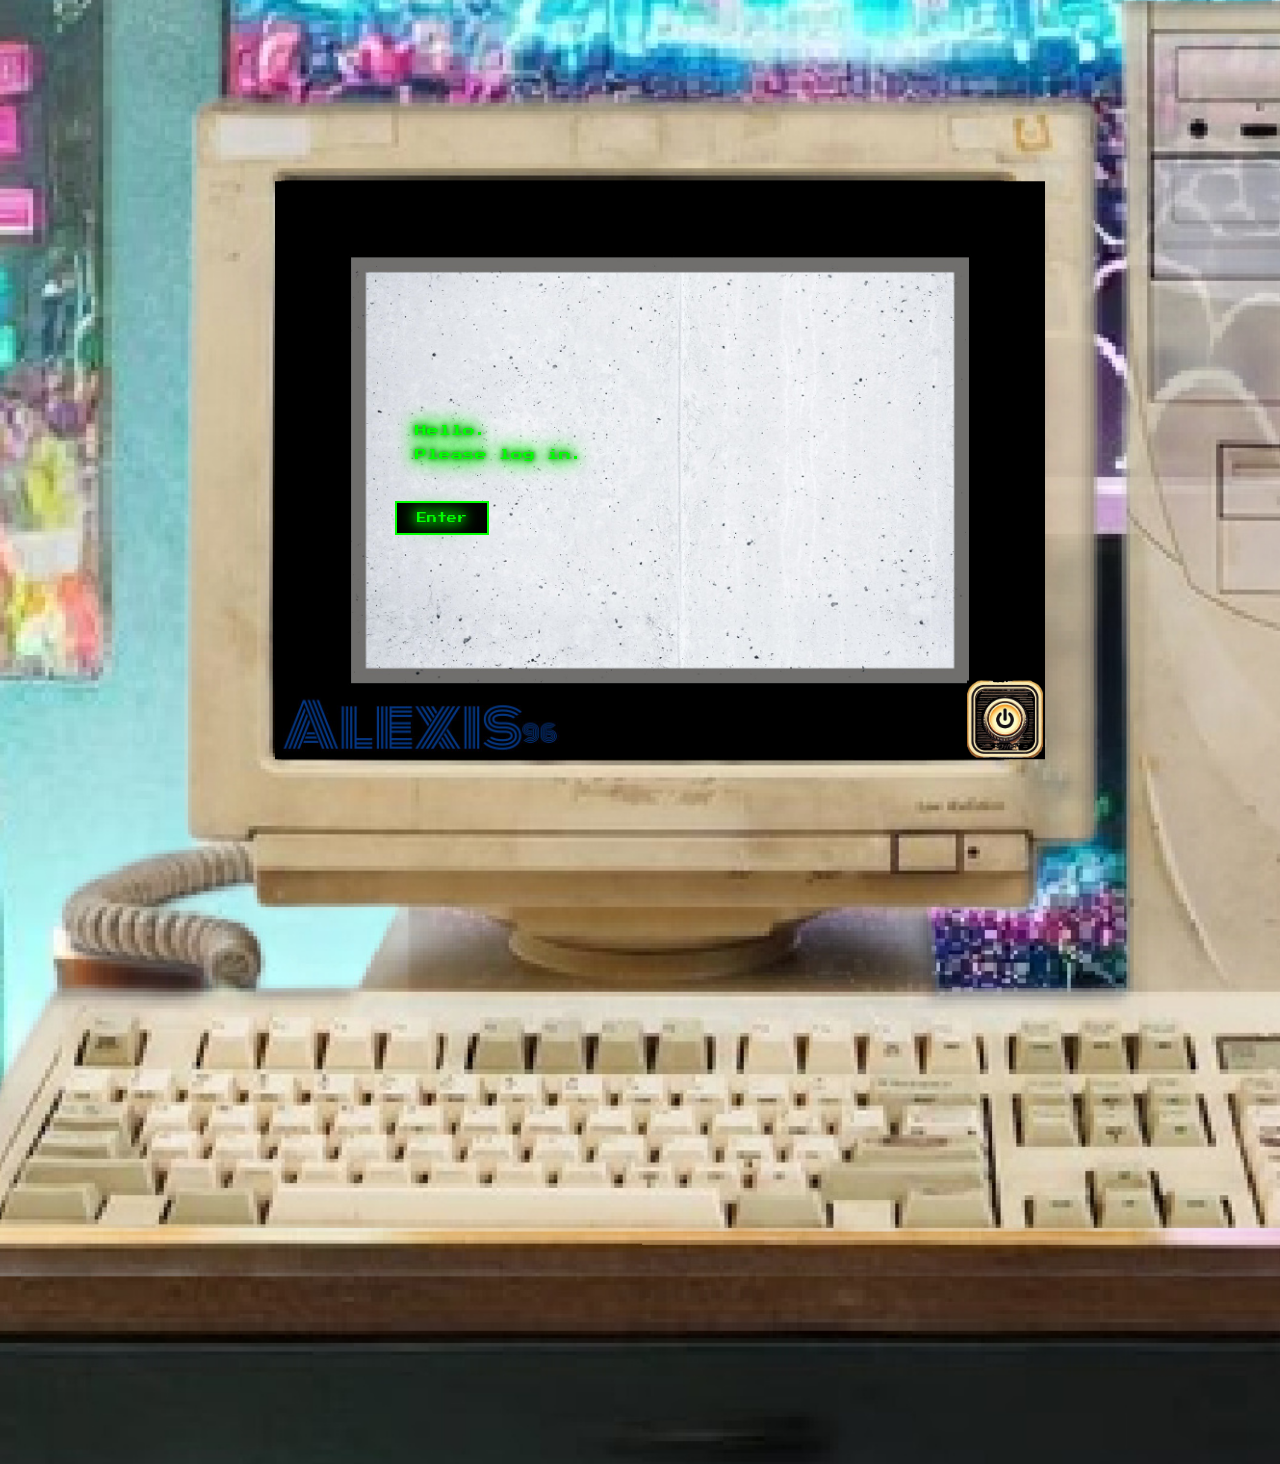
<file: index.html>
<!-- This is the Final project for ALEXIS MARTINEZ AT UAT FOR MS587 -->

<!DOCTYPE html>
<html>
    <!-- Head Section -->
    <head>
        <title>Hello video game!</title>
        
        <!-- Link to the CSS file for custom styles -->
        <meta charset="UTF-8">
        
        <!-- Set the viewport to the device width and scale for responsiveness -->
        <meta name="viewport" content="width=device-width, initial-scale=1.0">
        
        <!-- Link to the custom CSS file using direct paths -->
        <link rel="stylesheet" href="static/css/styles.css">
        
        <!-- Link to Google Fonts for custom font style -->
        <link href="https://fonts.googleapis.com/css2?family=Press+Start+2P&display=swap" rel="stylesheet">
    </head>

    <!-- Body Section -->
    <body>
        <!-- Background image with alt text and ID for styling -->
        <img src="static/img/finabackground.jpg" alt="Scary Face" id="backing">
        
        <!-- Homepage image with alt text and ID for styling -->
        <img src="static/img/homepage.jpg" alt="Scary Face" id="computer">
        
        <!-- Link with an image that acts as a power button -->
        <a href="off.html">
            <img src="static/img/powerbttn.jpg" alt="Power Button" id="indexpowerbutton">
        </a>
        
        <!-- Container for overlay text and buttons -->
        <div class="container">
            <div class="text-overlay">
                <!-- Text with a welcome message and login prompt -->
                <p class="retro-text">
                    Hello.<br> <br>
                    Please log in.
                </p>
                
                <!-- This is the login button -->
                <a href="login1.html" class="retro-text button">Enter</a>
            </div>   
        </div>
    </body>
</html>
</file>
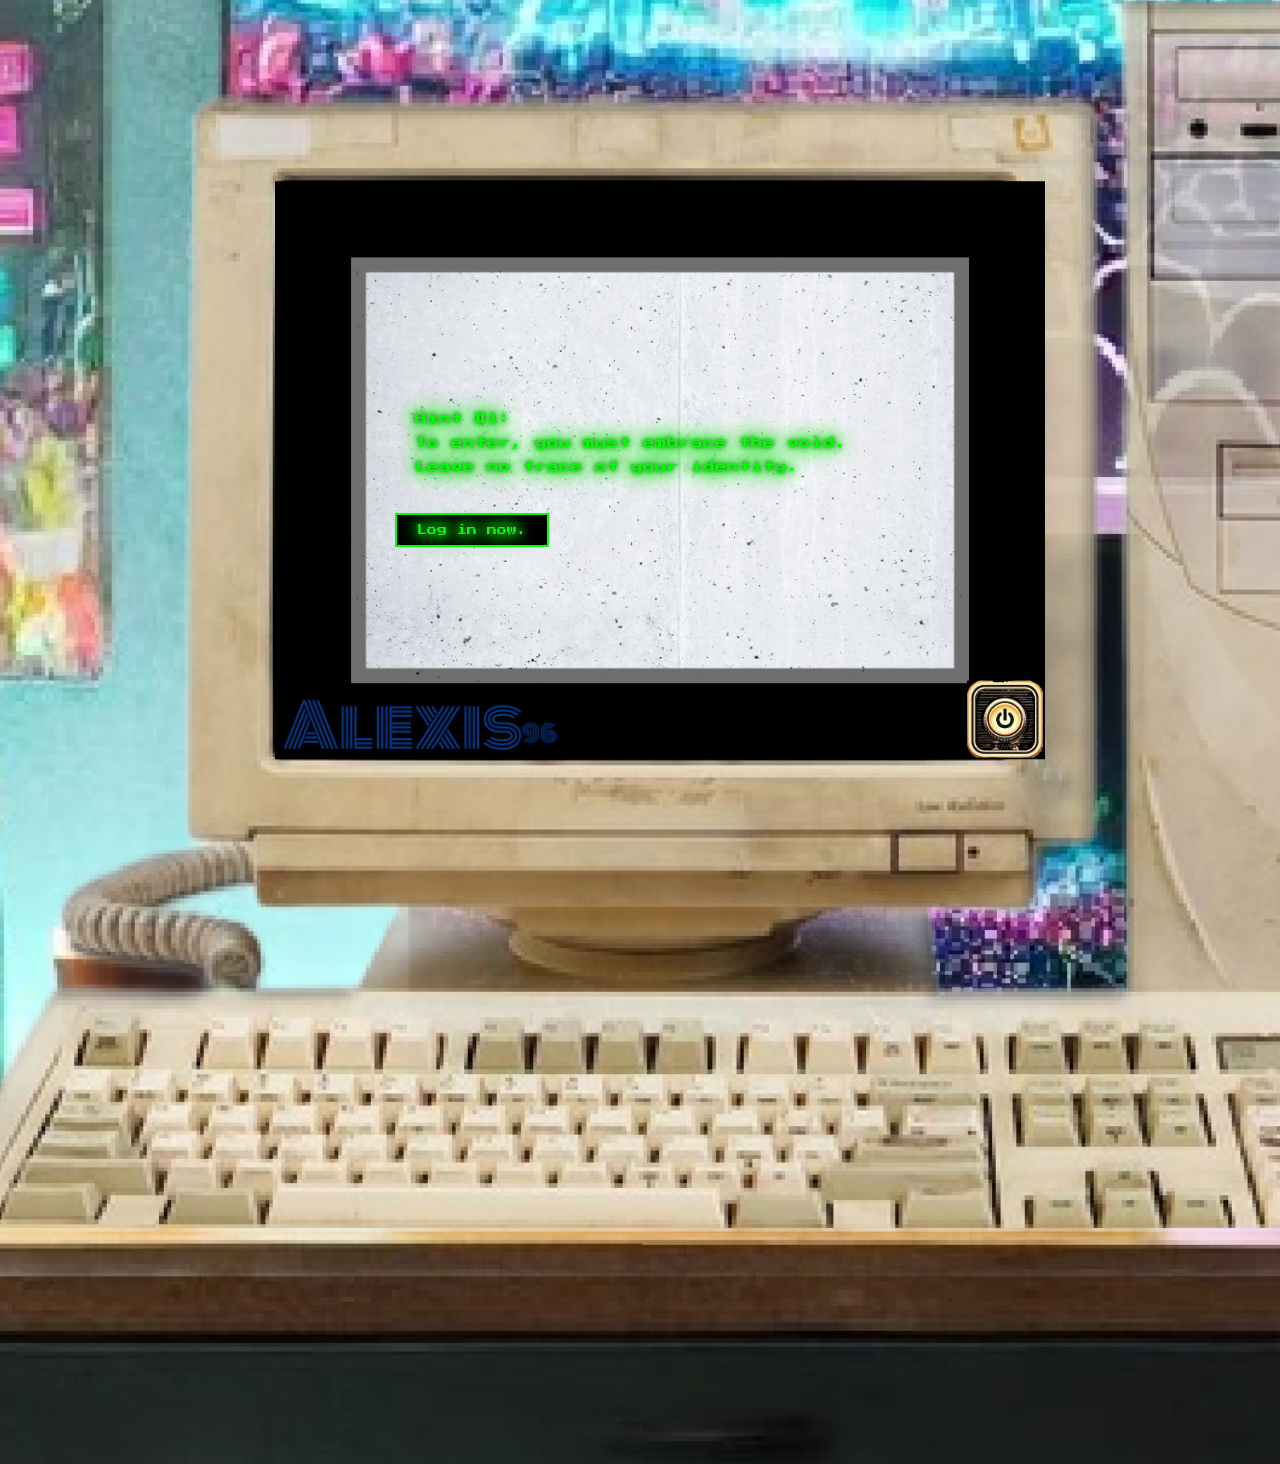
<file: hint1.html>
<!-- This is the Final project for ALEXIS MARTINEZ AT UAT FOR MS587 -->

<!DOCTYPE html>
<html>
    <!-- Head Section-->
    <head>
        <title>Hint #1 for login.</title>
        <!-- Link to the CSS file for custom styles -->
        <meta charset="UTF-8">
        <!-- Set the viewport to the device width and scale so that the page is responsive -->
        <meta name="viewport" content="width=device-width, initial-scale=1.0">
        <!-- Link to the custom CSS file using direct paths -->
        <link rel="stylesheet" href="static/css/styles.css">
        <!-- Link to Google Fonts for custom font style -->
        <link href="https://fonts.googleapis.com/css2?family=Press+Start+2P&display=swap" rel="stylesheet">
    </head>
    <body>
        <!-- Background image with alt text and ID for styling -->
        <img src="static/img/finabackground.jpg" alt="Scary Face" id="backing">
        <!-- Homepage image with alt text and ID for styling -->
        <img src="static/img/homepage.jpg" alt="Scary Face" id="computer">
        <!-- Link with an image that acts as a power button -->
        <a href="off.html">
            <img src="static/img/powerbttn.jpg" alt="Power Button" id="indexpowerbutton">
        </a>
        <!-- Container for overlay text and buttons -->
        <div class="container">
            <div class="text-overlay">
                <p class="retro-text">
                    Hint #1:<br> <br>
                    To enter, you must embrace the void.<br> <br> Leave no trace of your identity.
                </p>
                <!-- This is the login button -->
                <a href="login1.html" class="retro-text button">Log in now.</a>
            </div>
        </div>
    </body>
</html>
</file>
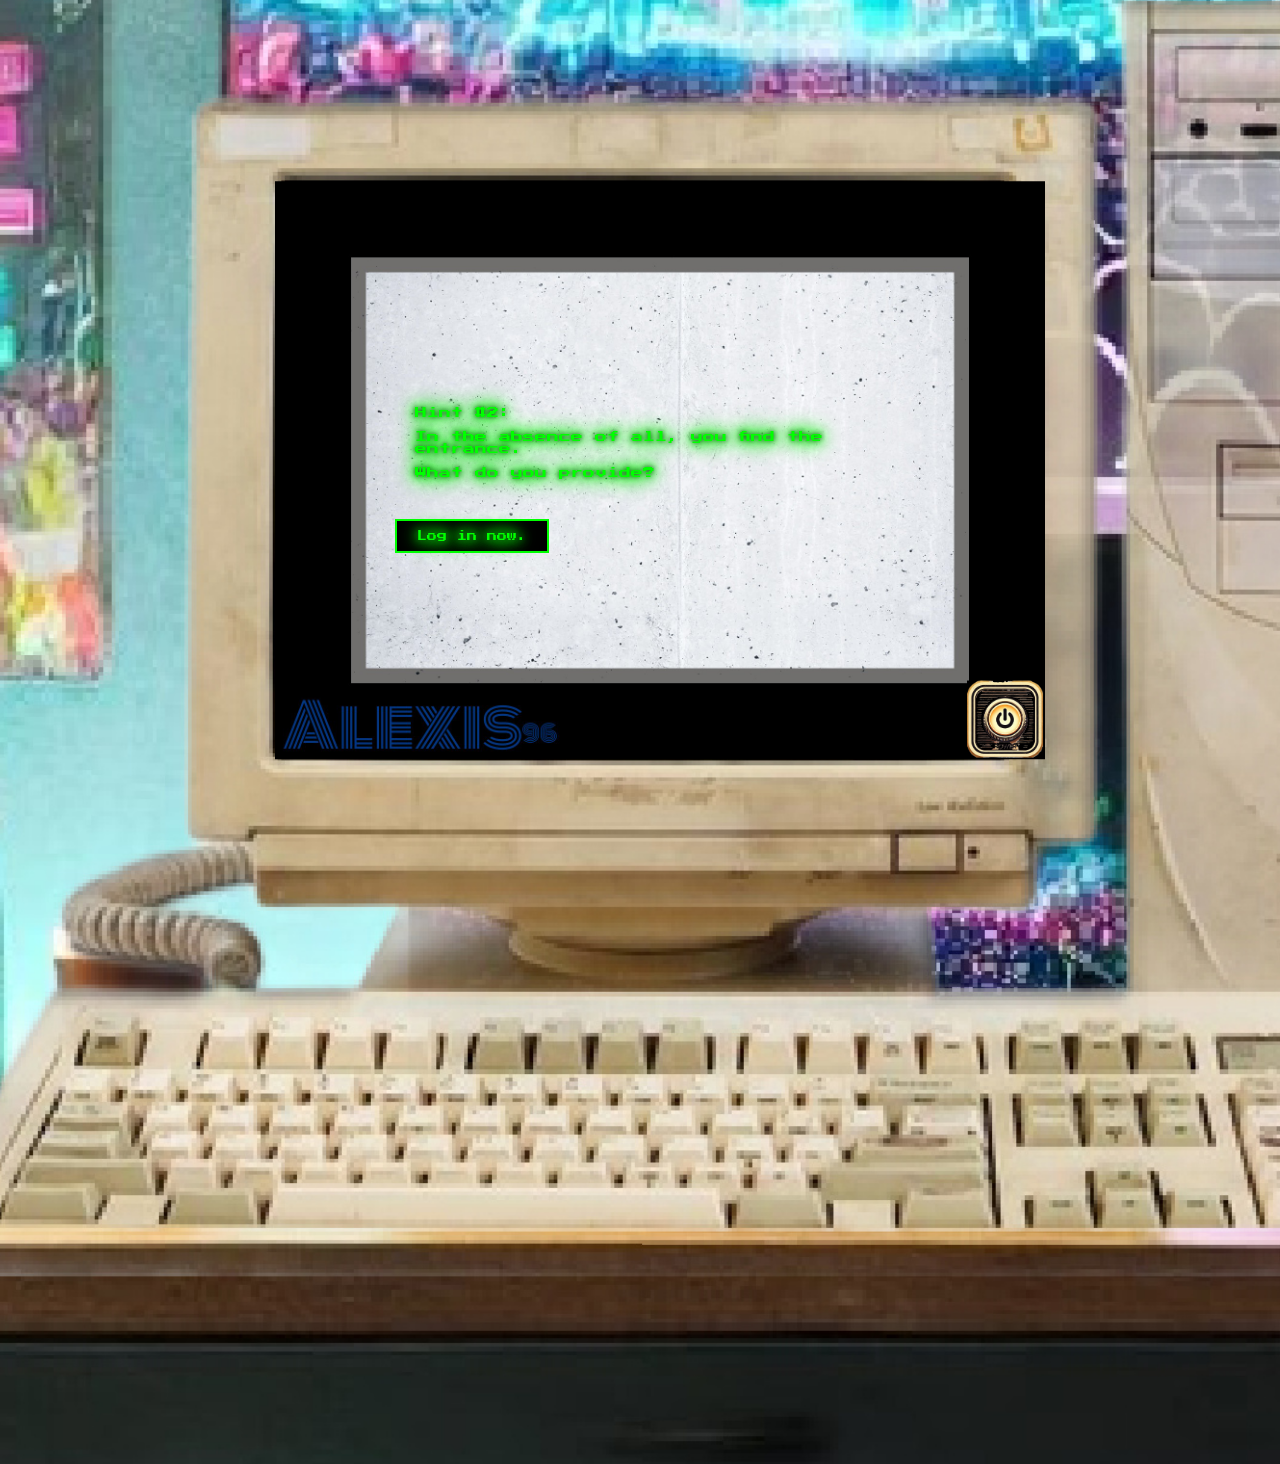
<file: hint2.html>
<!-- This is the Final project for ALEXIS MARTINEZ AT UAT FOR MS587 -->

<!DOCTYPE html>
<html>
    <!-- Head Section-->
    <head>
        <title>Hint #2 for login.</title>
        <!-- Link to the CSS file for custom styles -->
        <meta charset="UTF-8">
        <!-- Set the viewport to the device width and scale so that the page is responsive -->
        <meta name="viewport" content="width=device-width, initial-scale=1.0">
        <!-- Link to the custom CSS file using direct paths -->
        <link rel="stylesheet" href="static/css/styles.css">
        <!-- Link to Google Fonts for custom font style -->
        <link href="https://fonts.googleapis.com/css2?family=Press+Start+2P&display=swap" rel="stylesheet">
    </head>
    <body>
        <!-- Background image with alt text and ID for styling -->
        <img src="static/img/finabackground.jpg" alt="Scary Face" id="backing">
        <!-- Homepage image with alt text and ID for styling -->
        <img src="static/img/homepage.jpg" alt="Scary Face" id="computer">
        <!-- Link with an image that acts as a power button -->
        <a href="off.html">
            <img src="static/img/powerbttn.jpg" alt="Power Button" id="indexpowerbutton">
        </a>
        <!-- Container for overlay text and buttons -->
        <div class="container">
            <div class="text-overlay">
                <p class="retro-text">
                    Hint #2:<br> <br>
                    In the absence of all, you find the entrance. <br> <br> What do you provide?
                </p>
                <!-- This is the login button -->
                <a href="login2.html" class="retro-text button">Log in now.</a>
            </div>
        </div>
    </body>
</html>
</file>
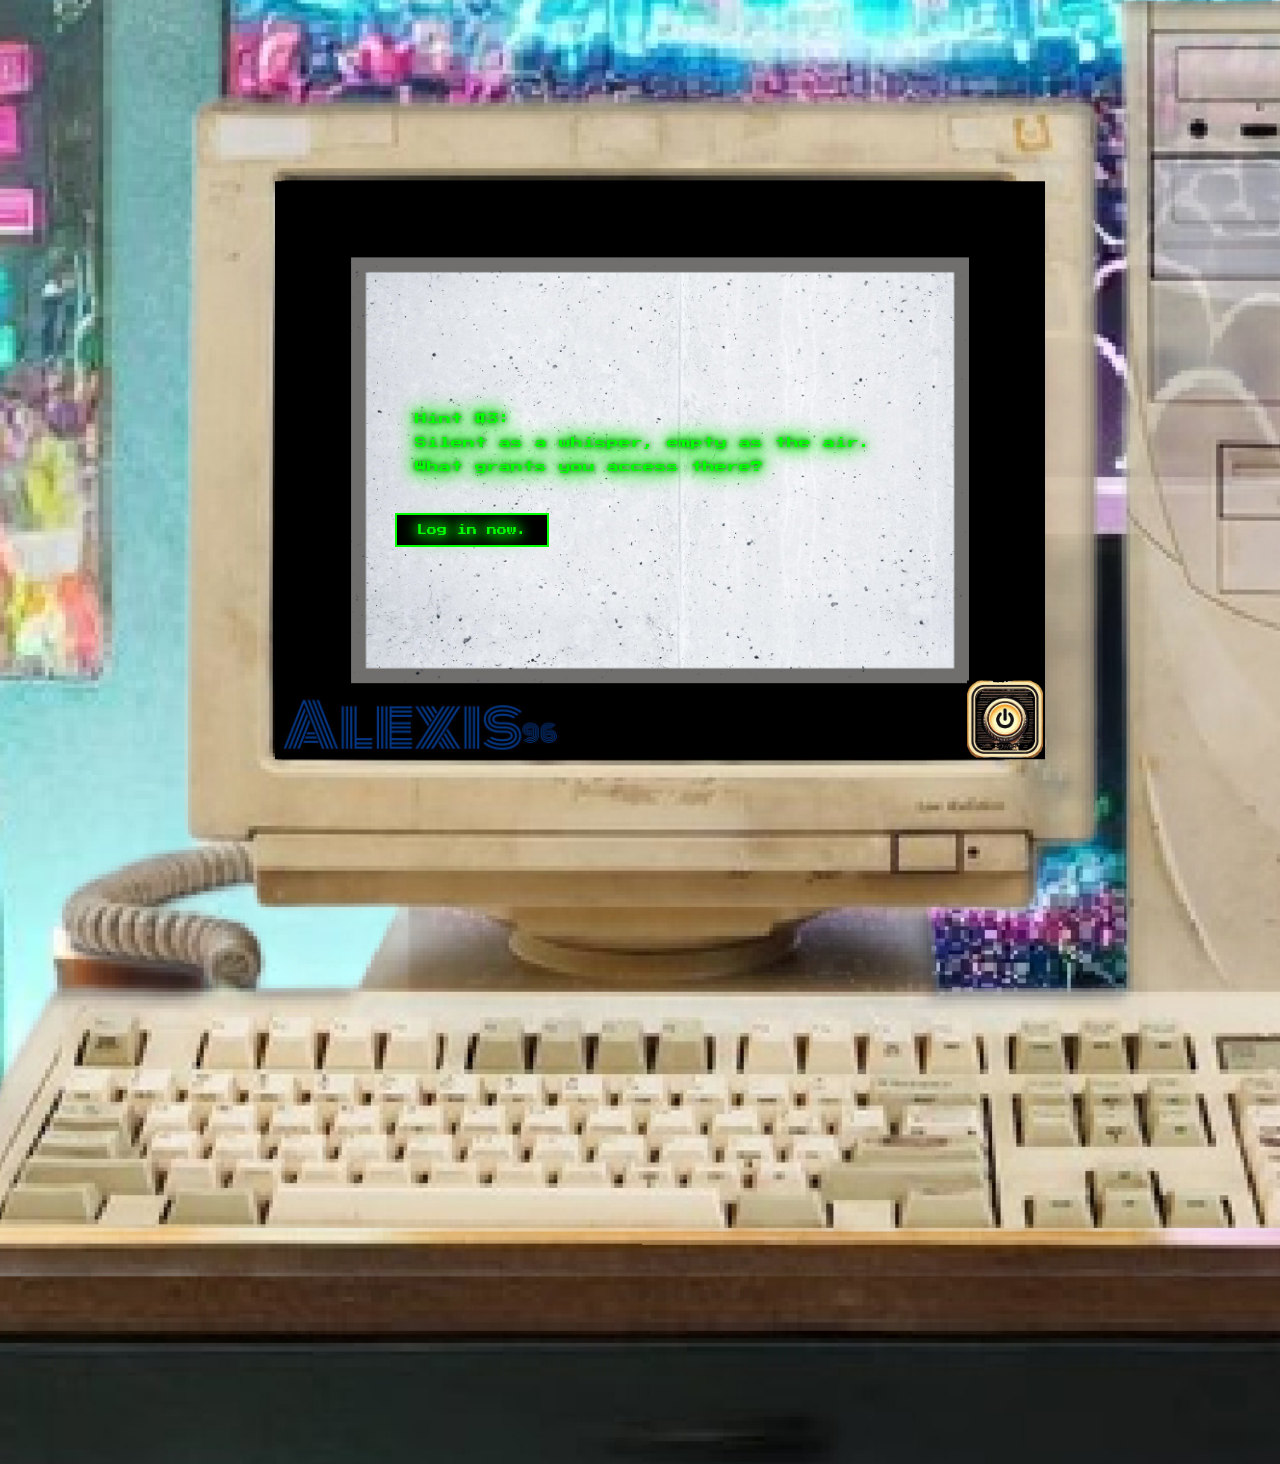
<file: hint3.html>
<!-- This is the Final project for ALEXIS MARTINEZ AT UAT FOR MS587 -->

<!DOCTYPE html>
<html>
    <!-- Head Section-->
    <head>
        <title>Hint #3 for login.</title>
        <!-- Link to the CSS file for custom styles -->
        <meta charset="UTF-8">
        <!-- Set the viewport to the device width and scale so that the page is responsive -->
        <meta name="viewport" content="width=device-width, initial-scale=1.0">
        <!-- Link to the custom CSS file using direct paths -->
        <link rel="stylesheet" href="static/css/styles.css">
        <!-- Link to Google Fonts for custom font style -->
        <link href="https://fonts.googleapis.com/css2?family=Press+Start+2P&display=swap" rel="stylesheet">
    </head>
    <body>
        <!-- Background image with alt text and ID for styling -->
        <img src="static/img/finabackground.jpg" alt="Scary Face" id="backing">
        <!-- Homepage image with alt text and ID for styling -->
        <img src="static/img/homepage.jpg" alt="Scary Face" id="computer">
        <!-- Link with an image that acts as a power button -->
        <a href="off.html">
            <img src="static/img/powerbttn.jpg" alt="Power Button" id="indexpowerbutton">
        </a>
        <!-- Container for overlay text and buttons -->
        <div class="container">
            <div class="text-overlay">
                <p class="retro-text">
                    Hint #3:<br> <br>
                    Silent as a whisper, empty as the air.<br> <br> What grants you access there?
                </p>
                <!-- This is the login button -->
                <a href="login3.html" class="retro-text button">Log in now.</a>
            </div>
        </div>
    </body>
</html>
</file>
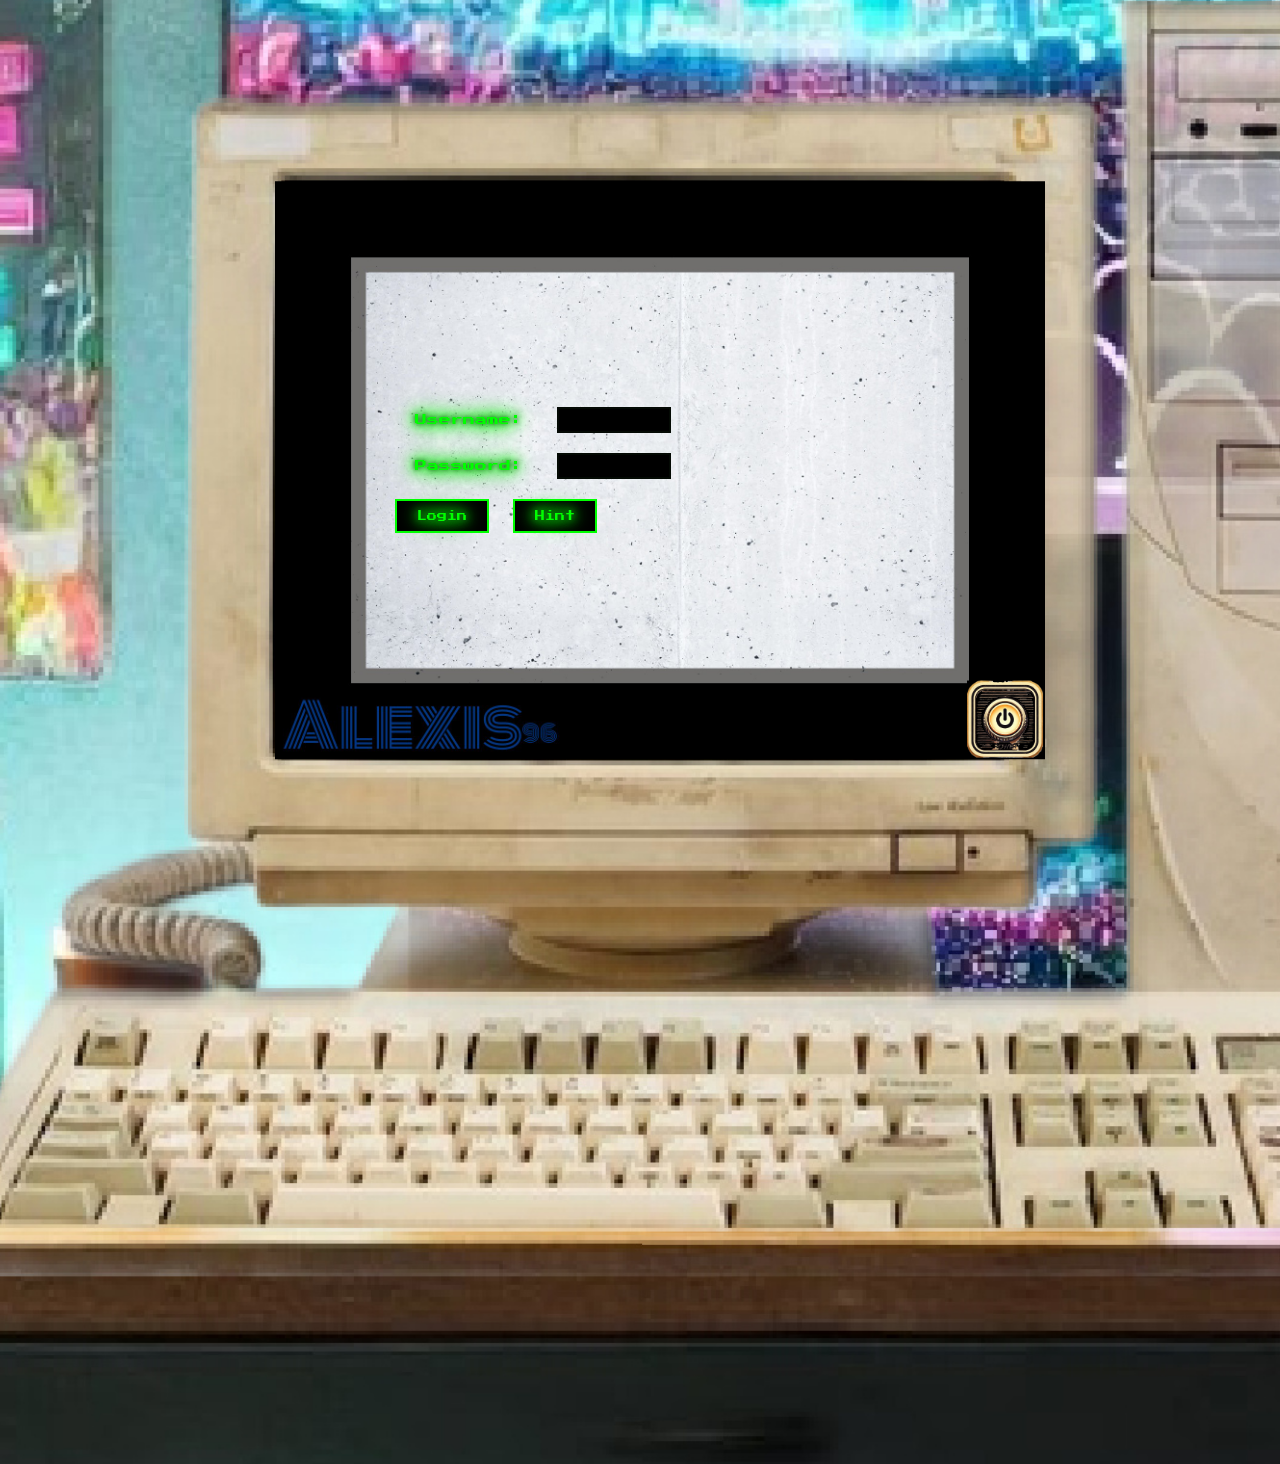
<file: login1.html>
<!-- This is the Final project for ALEXIS MARTINEZ AT UAT FOR MS587 -->

<!DOCTYPE html>
<html>
    <!-- Head Section -->
    <head>
        <title>Hello video game we need a password!</title>
        
        <!-- Link to the CSS file for custom styles -->
        <meta charset="UTF-8">
        
        <!-- Set the viewport to the device width and scale for responsiveness -->
        <meta name="viewport" content="width=device-width, initial-scale=1.0">
        
        <!-- Link to the custom CSS file using direct paths -->
        <link rel="stylesheet" href="static/css/styles.css">
        
        <!-- Link to Google Fonts for custom font style -->
        <link href="https://fonts.googleapis.com/css2?family=Press+Start+2P&display=swap" rel="stylesheet">
    </head>

    <!-- Body Section -->
    <body>
        <!-- Background image with alt text and ID for styling -->
        <img src="static/img/finabackground.jpg" alt="Scary Face" id="backing">
        
        <!-- Homepage image with alt text and ID for styling -->
        <img src="static/img/homepage.jpg" alt="Scary Face" id="computer">
        
        <!-- Link with an image that acts as a power button -->
        <a href="off.html">
            <img src="static/img/powerbttn.jpg" alt="Power Button" id="indexpowerbutton">
        </a>
        
        <!-- Container for overlay text and buttons -->
        <div class="container">
            <div class="text-overlay">
                <!-- Form for user login -->
                <form id="loginForm1" >
                    <!-- Username label and input field -->
                    <label class="retro-text" for="username">Username:</label>
                    <input class="retro-text" type="text" id="username" name="username" >
                    <br>
                    <!-- Password label and input field -->
                    <label class="retro-text" for="password">Password:</label>
                    <input class="retro-text" type="password" id="password" name="password" >
                    <br>
                    <!-- Login button -->
                </form>
                <button onclick="location.href='login2.html'" class="retro-text button">Login</button>

                <!-- Hint button -->
                <button onclick="location.href='hint1.html'" class="retro-text button">Hint</button>
            </div>
        </div>
    </body>
</html>
</file>
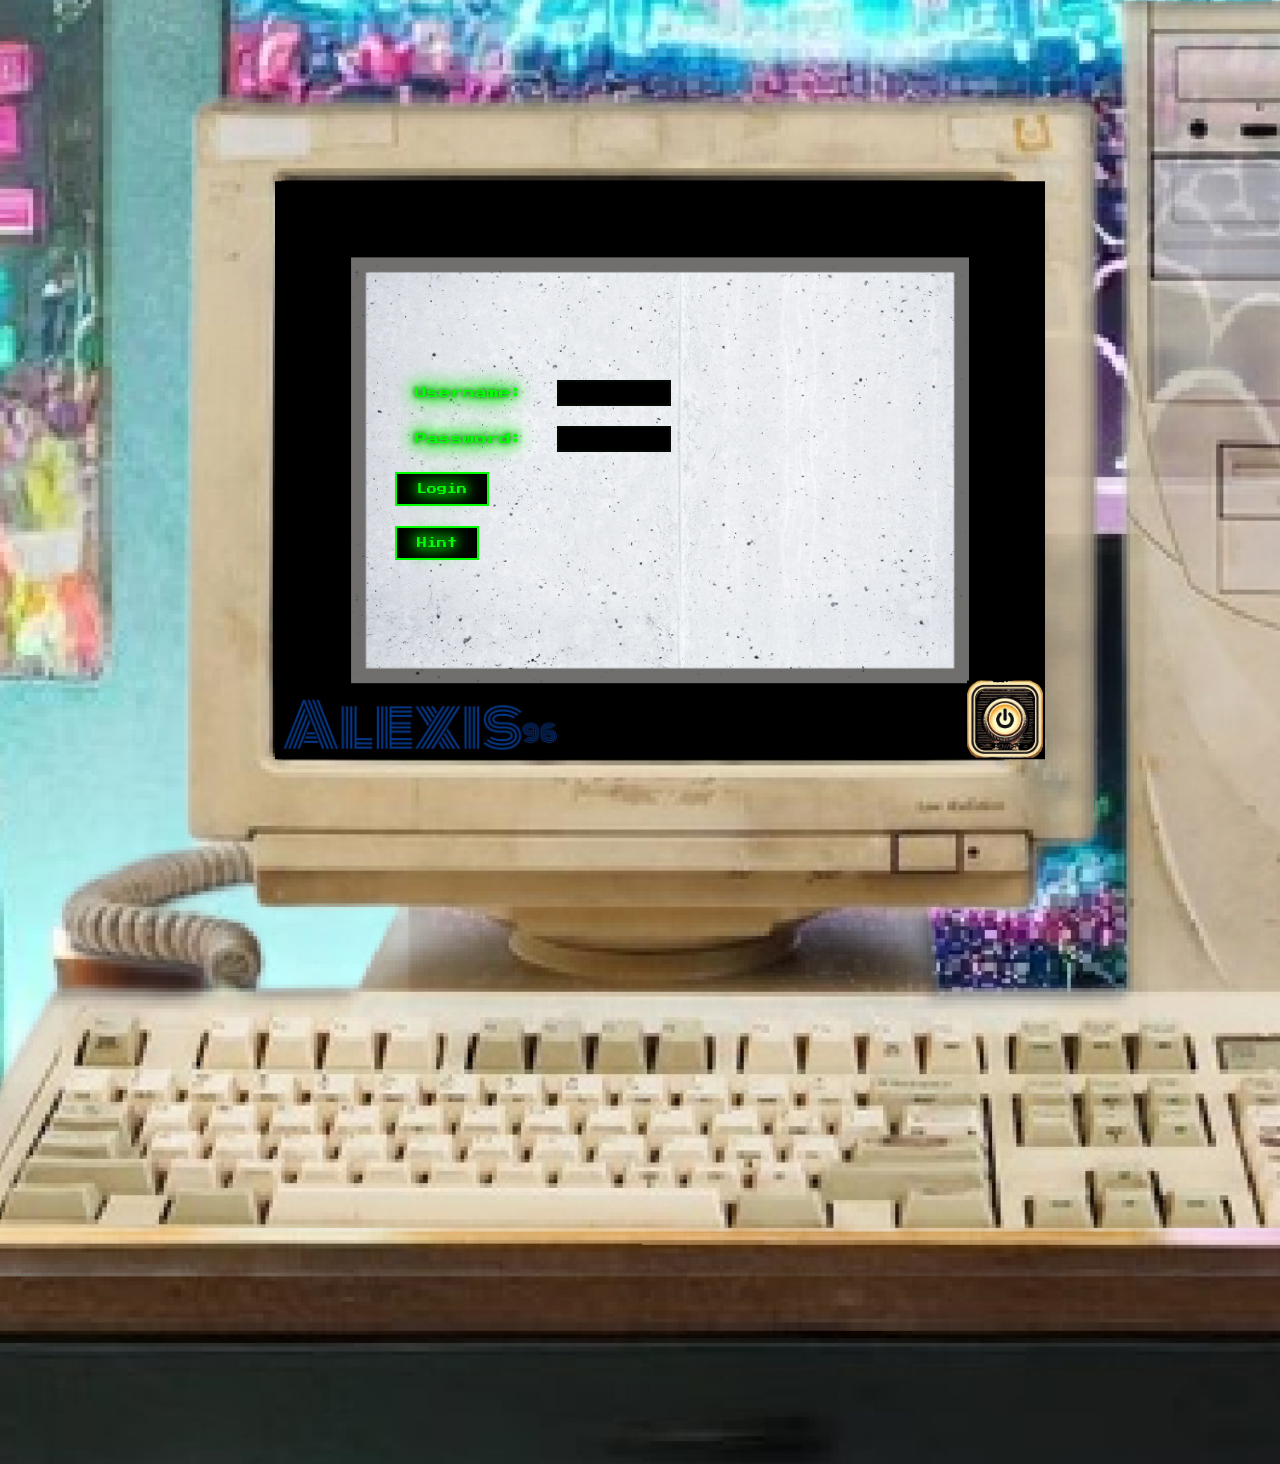
<file: Login1.html>
<!-- This is the Final project for ALEXIS MARTINEZ AT UAT FOR MS587 -->

<!DOCTYPE html>
<html>
    <!-- Head Section -->
    <head>
        <title>Hello video game we need a password!</title>
        
        <!-- Link to the CSS file for custom styles -->
        <meta charset="UTF-8">
        
        <!-- Set the viewport to the device width and scale for responsiveness -->
        <meta name="viewport" content="width=device-width, initial-scale=1.0">
        
        <!-- Link to the custom CSS file using direct paths -->
        <link rel="stylesheet" href="static/css/styles.css">
        
        <!-- Link to Google Fonts for custom font style -->
        <link href="https://fonts.googleapis.com/css2?family=Press+Start+2P&display=swap" rel="stylesheet">
    </head>

    <!-- Body Section -->
    <body>
        <!-- Background image with alt text and ID for styling -->
        <img src="static/img/finabackground.jpg" alt="Scary Face" id="backing">
        
        <!-- Homepage image with alt text and ID for styling -->
        <img src="static/img/homepage.jpg" alt="Scary Face" id="computer">
        
        <!-- Link with an image that acts as a power button -->
        <a href="off.html">
            <img src="static/img/powerbttn.jpg" alt="Power Button" id="indexpowerbutton">
        </a>
        
        <!-- Container for overlay text and buttons -->
        <div class="container">
            <div class="text-overlay">
                <!-- Form for user login -->
                <form method="POST" action="logingin1.html">
                    <!-- Username label and input field -->
                    <label class="retro-text" for="username">Username:</label>
                    <input class="retro-text" type="text" id="username" name="username" required>
                    <br>
                    <!-- Password label and input field -->
                    <label class="retro-text" for="password">Password:</label>
                    <input class="retro-text" type="password" id="password" name="password" required>
                    <br>
                    <!-- Login button -->
                    <button class="retro-text button" type="submit">Login</button>
                </form>
                <!-- Hint button -->
                <button onclick="location.href='hint1.html'" class="retro-text button">Hint</button>
            </div>
        </div>
    </body>
</html>
</file>
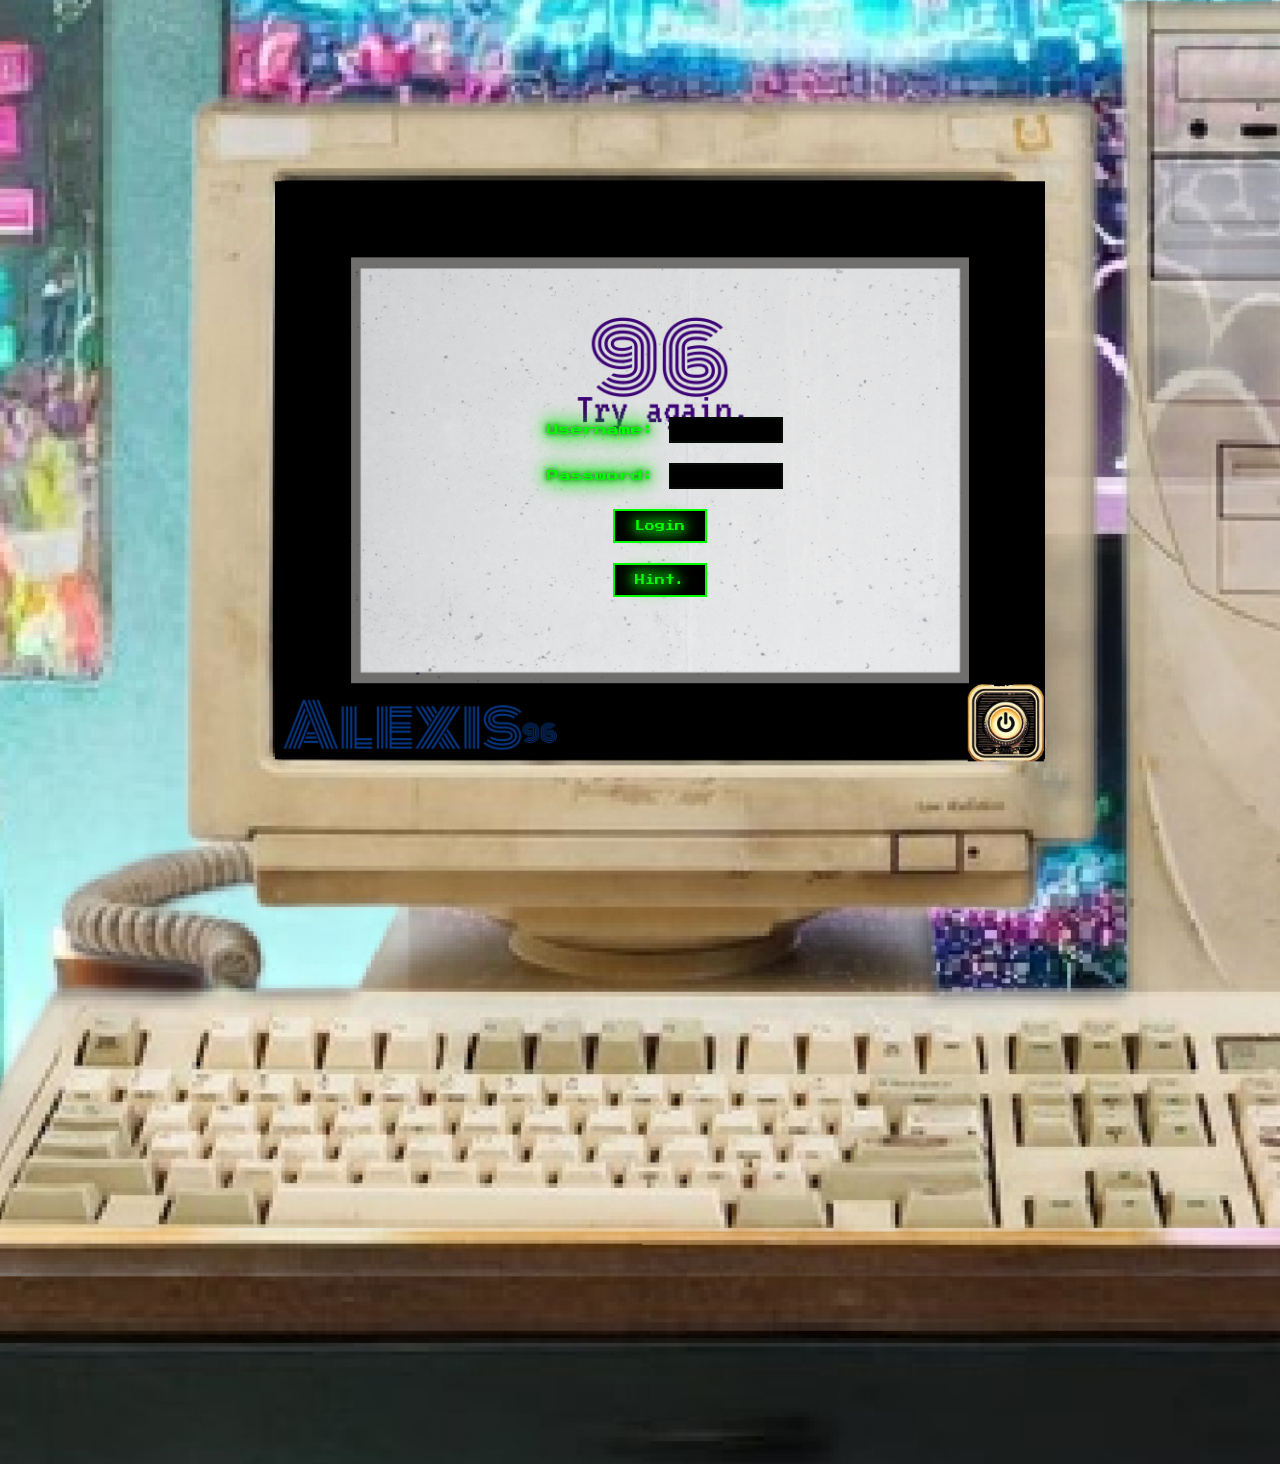
<file: Login2.html>
<!-- This is the Final project for ALEXIS MARTINEZ AT UAT FOR MS587 -->

<!DOCTYPE html>
<html>
    <!-- Head Section-->
    <head>
        <title>Login purple!</title>
        <!-- Link to the CSS file for custom styles -->
        <meta charset="UTF-8">
        <!-- Set the viewport to the device width and scale so that the page is responsive -->
        <meta name="viewport" content="width=device-width, initial-scale=1.0">
        <!-- Link to the custom CSS file using direct paths -->
        <link rel="stylesheet" href="static/css/styles2.css">
        <!-- Link to Google Fonts for custom font style -->
        <link href="https://fonts.googleapis.com/css2?family=Press+Start+2P&display=swap" rel="stylesheet">
    </head>

    <body>
        <!-- Background image with alt text and ID for styling -->
        <img src="static/img/finabackground.jpg" alt="Scary Face" id="backing">
        <!-- Image with alt text and ID for styling -->
        <img src="static/img/Try_again_password.jpg" alt="Scary Face" id="computer">
        <!-- Link with an image that acts as a power button -->
        <a href="off.html">
            <img src="static/img/powerbttn.jpg" alt="Power Button" id="powerbutton">
        </a>
        <!-- Container for overlay text and buttons -->
        <div class="container">
            <div class="text-overlay">
                <!-- Form for user login -->
                <form method="POST" action="logingin2.html">
                    <!-- Username label and input field -->
                    <label class="retro-text" for="username">Username:</label>
                    <input class="retro-text" type="text" id="username" name="username" required>
                    <br>
                    <!-- Password label and input field -->
                    <label class="retro-text" for="password">Password:</label>
                    <input class="retro-text" type="password" id="password" name="password" required>
                    <br>
                    <!-- Login button -->
                    <button class="retro-text button" type="submit">Login</button>
                </form>
                <!-- Hint button -->
                <a href="hint2.html" class="retro-text button">Hint.</a>
                <p class="retro-text"></p>
            </div>
        </div>
    </body>
</html>
</file>
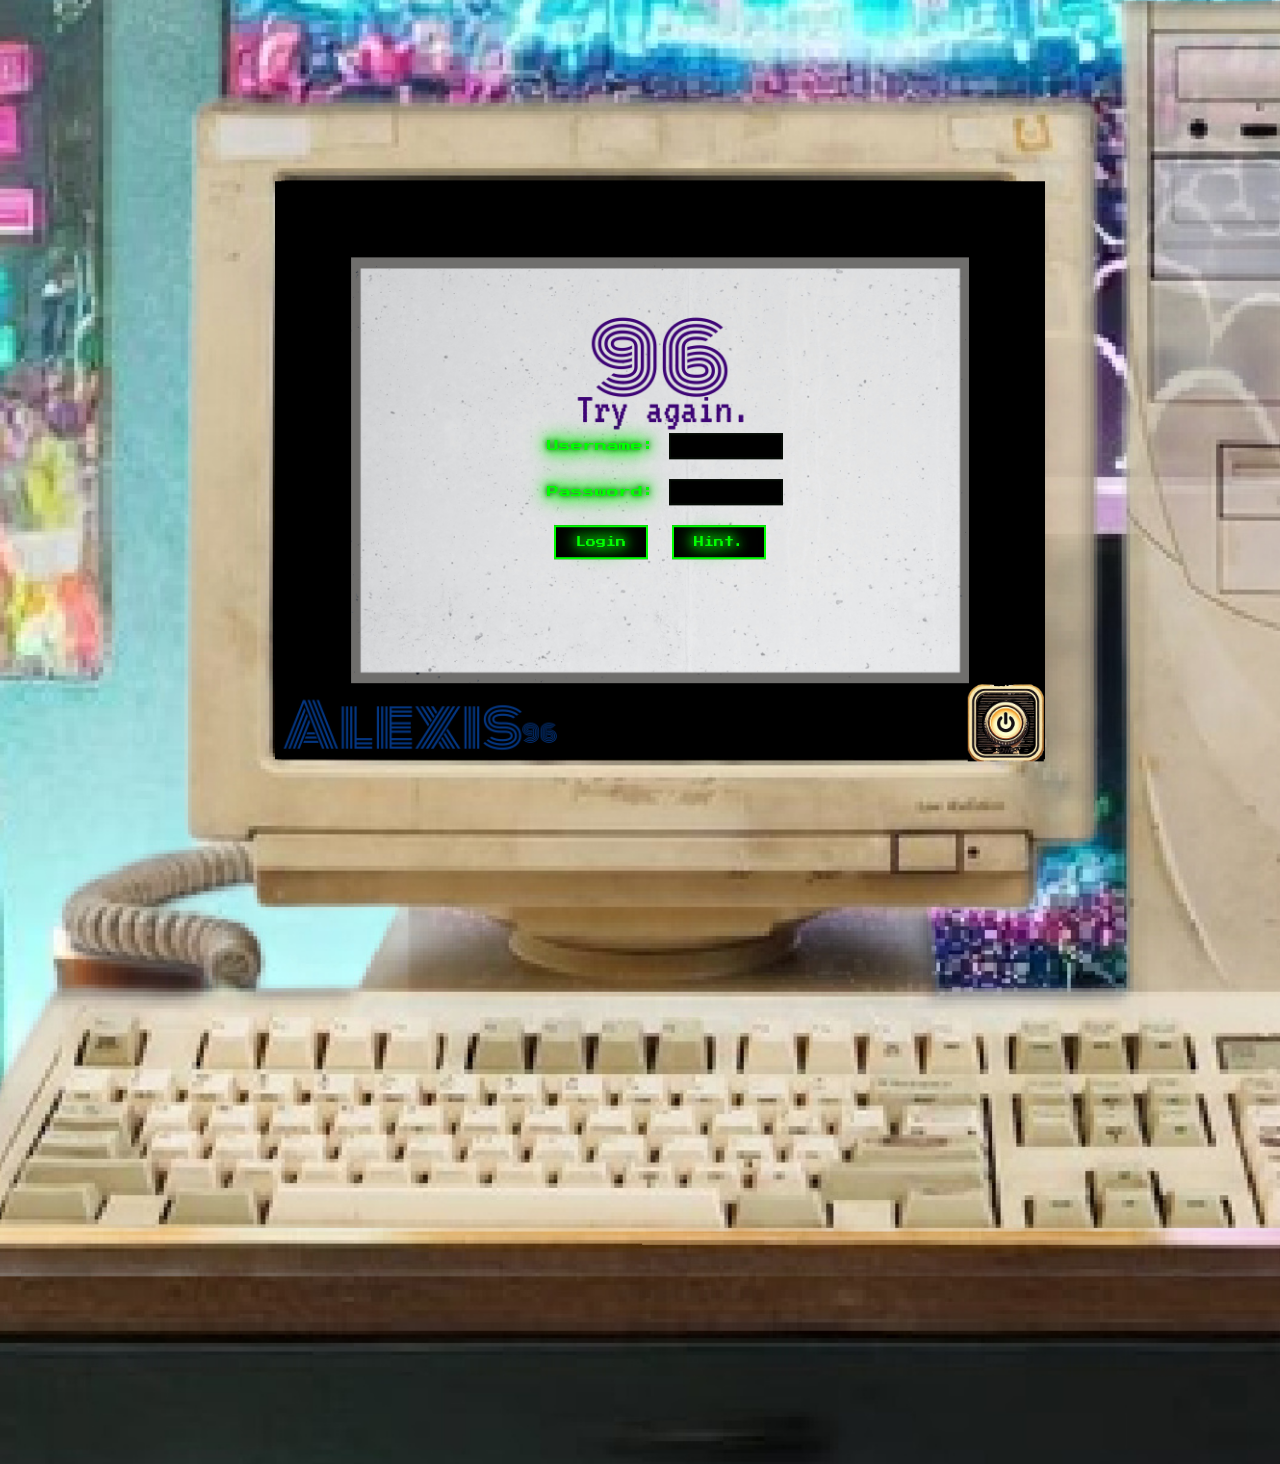
<file: login2.html>
<!-- This is the Final project for ALEXIS MARTINEZ AT UAT FOR MS587 -->

<!DOCTYPE html>
<html>
    <!-- Head Section-->
    <head>
        <title>Login purple!</title>
        <!-- Link to the CSS file for custom styles -->
        <meta charset="UTF-8">
        <!-- Set the viewport to the device width and scale so that the page is responsive -->
        <meta name="viewport" content="width=device-width, initial-scale=1.0">
        <!-- Link to the custom CSS file using direct paths -->
        <link rel="stylesheet" href="static/css/styles2.css">
        <!-- Link to Google Fonts for custom font style -->
        <link href="https://fonts.googleapis.com/css2?family=Press+Start+2P&display=swap" rel="stylesheet">
    </head>

    <body>
        <!-- Background image with alt text and ID for styling -->
        <img src="static/img/finabackground.jpg" alt="Scary Face" id="backing">
        <!-- Image with alt text and ID for styling -->
        <img src="static/img/Try_again_password.jpg" alt="Scary Face" id="computer">
        <!-- Link with an image that acts as a power button -->
        <a href="off.html">
            <img src="static/img/powerbttn.jpg" alt="Power Button" id="powerbutton">
        </a>
        <!-- Container for overlay text and buttons -->
        <div class="container">
            <div class="text-overlay">
                <!-- Form for user login -->
                <form method="POST" action="logingin2.html">
                    <!-- Username label and input field -->
                    <label class="retro-text" for="username">Username:</label>
                    <input class="retro-text" type="text" id="username" name="username" >
                    <br>
                    <!-- Password label and input field -->
                    <label class="retro-text" for="password">Password:</label>
                    <input class="retro-text" type="password" id="password" name="password" >
                    <br>
                    <!-- Login button -->
                </form>
                <button onclick="location.href='login3.html'" class="retro-text button">Login</button>

                <!-- Hint button -->
                <a href="hint2.html" class="retro-text button">Hint.</a>
                <p class="retro-text"></p>
            </div>
        </div>
    </body>
</html>
</file>
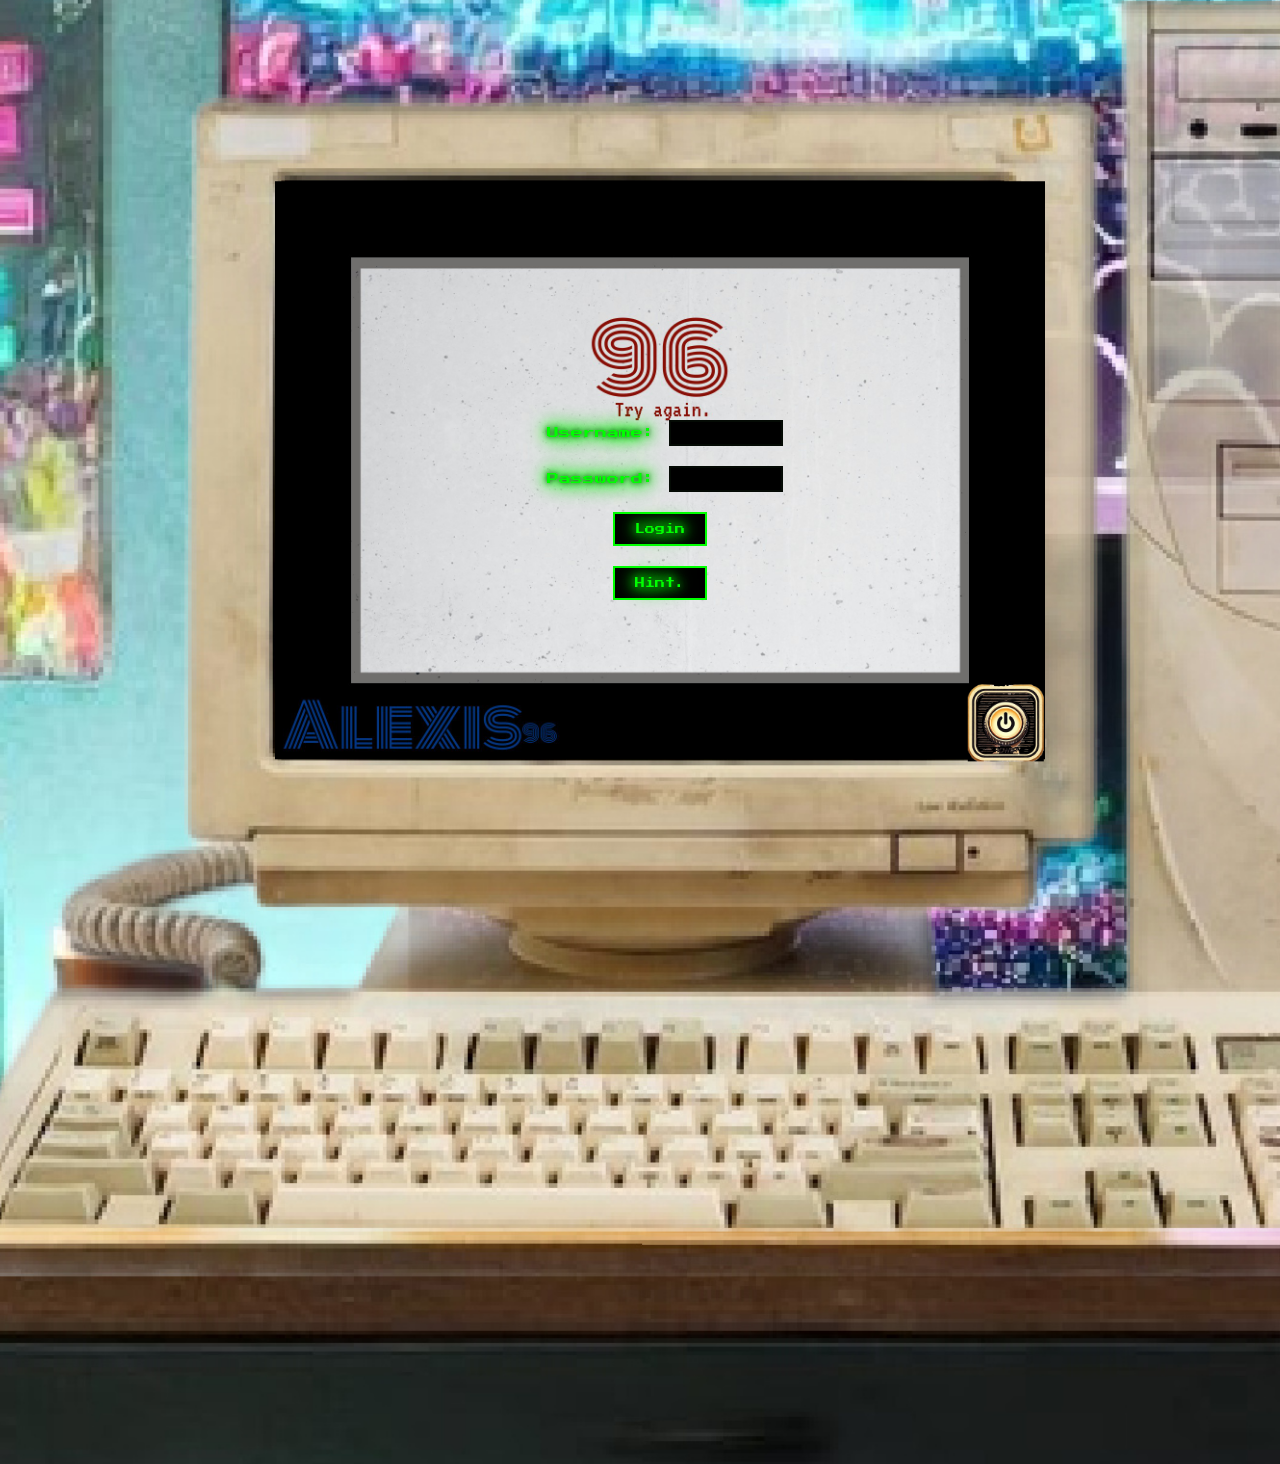
<file: Login3.html>
<!-- This is the Final project for ALEXIS MARTINEZ AT UAT FOR MS587 -->

<!DOCTYPE html>
<html>
    <!-- Head Section-->
    <head>
        <title>Login Red!</title>
        <!-- Link to the CSS file for custom styles -->
        <meta charset="UTF-8">
        <!-- Set the viewport to the device width and scale so that the page is responsive -->
        <meta name="viewport" content="width=device-width, initial-scale=1.0">
        <!-- Link to the custom CSS file using direct paths -->
        <link rel="stylesheet" href="static/css/styles2.css">
        <!-- Link to Google Fonts for custom font style -->
        <link href="https://fonts.googleapis.com/css2?family=Press+Start+2P&display=swap" rel="stylesheet">
    </head>
    <body>
        <!-- Background image with alt text and ID for styling -->
        <img src="static/img/finabackground.jpg" alt="Scary Face" id="backing">
        <!-- Image with alt text and ID for styling -->
        <img src="static/img/Try_pasword_last_time.jpg" alt="Scary Face" id="computer">
        <!-- Link with an image that acts as a power button -->
        <a href="off.html">
            <img src="static/img/powerbttn.jpg" alt="Power Button" id="powerbutton">
        </a>
        <!-- Container for overlay text and buttons -->
        <div class="container">
            <div class="text-overlay">
                <!-- Form for user login -->
                <form method="POST" action="logingin3.html">
                    <!-- Username label and input field -->
                    <label class="retro-text" for="username">Username:</label>
                    <input class="retro-text" type="text" id="username" name="username" required>
                    <br>
                    <!-- Password label and input field -->
                    <label class="retro-text" for="password">Password:</label>
                    <input class="retro-text" type="password" id="password" name="password" required>
                    <br>
                    <!-- Login button -->
                    <button class="retro-text button" type="submit">Login</button>
                </form>
                <!-- Hint button -->
                <a href="hint3.html" class="retro-text button">Hint.</a>
            </div>
        </div>
    </body>
</html>
</file>
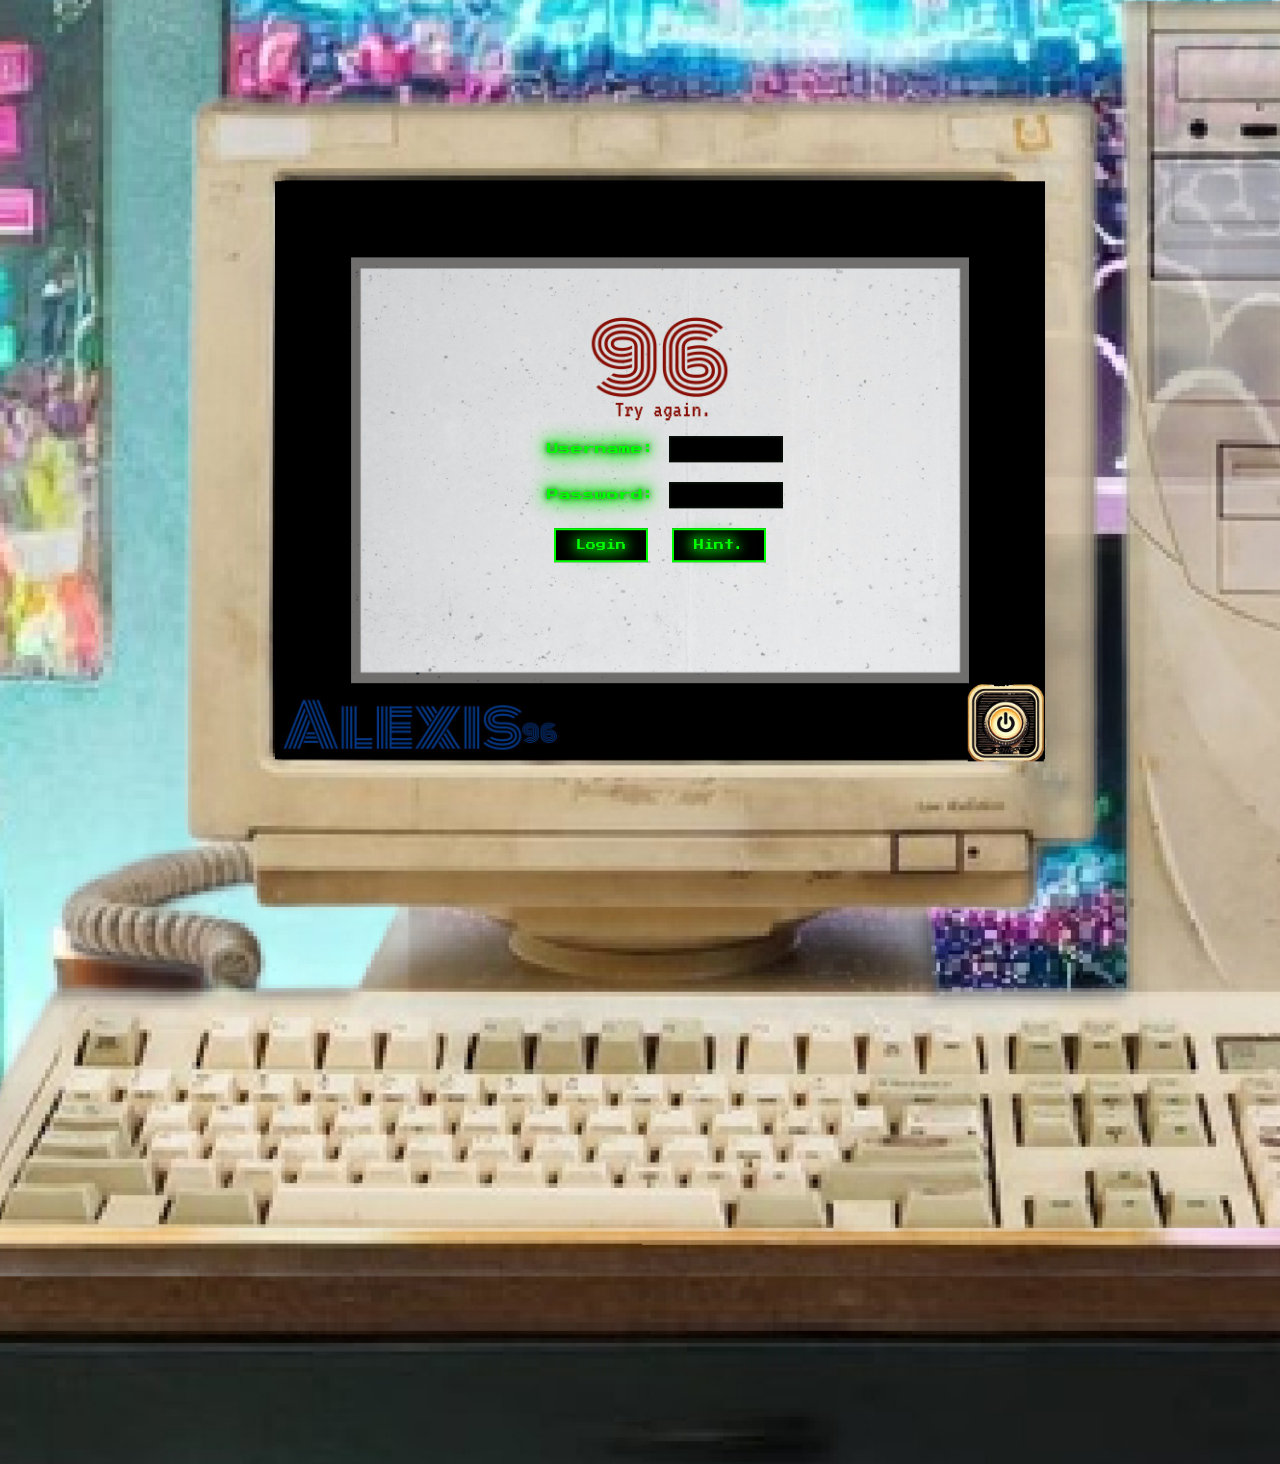
<file: login3.html>
<!-- This is the Final project for ALEXIS MARTINEZ AT UAT FOR MS587 -->

<!DOCTYPE html>
<html>
    <!-- Head Section-->
    <head>
        <title>Login Red!</title>
        <!-- Link to the CSS file for custom styles -->
        <meta charset="UTF-8">
        <!-- Set the viewport to the device width and scale so that the page is responsive -->
        <meta name="viewport" content="width=device-width, initial-scale=1.0">
        <!-- Link to the custom CSS file using direct paths -->
        <link rel="stylesheet" href="static/css/styles2.css">
        <!-- Link to Google Fonts for custom font style -->
        <link href="https://fonts.googleapis.com/css2?family=Press+Start+2P&display=swap" rel="stylesheet">
    </head>
    <body>
        <!-- Background image with alt text and ID for styling -->
        <img src="static/img/finabackground.jpg" alt="Scary Face" id="backing">
        <!-- Image with alt text and ID for styling -->
        <img src="static/img/Try_pasword_last_time.jpg" alt="Scary Face" id="computer">
        <!-- Link with an image that acts as a power button -->
        <a href="off.html">
            <img src="static/img/powerbttn.jpg" alt="Power Button" id="powerbutton">
        </a>
        <!-- Container for overlay text and buttons -->
        <div class="container">
            <div class="text-overlay">
                <!-- Form for user login -->
                <form method="POST" action="logingin3.html">
                    <!-- Username label and input field -->
                    <label class="retro-text" for="username">Username:</label>
                    <input class="retro-text" type="text" id="username" name="username" >
                    <br>
                    <!-- Password label and input field -->
                    <label class="retro-text" for="password">Password:</label>
                    <input class="retro-text" type="password" id="password" name="password" >
                    <br>
                    <!-- Login button -->
                </form>
                <button onclick="location.href='eyeballs.html'" class="retro-text button">Login</button>

                <!-- Hint button -->
                <a href="hint3.html" class="retro-text button">Hint.</a>
            </div>
        </div>
    </body>
</html>
</file>
<file: static/css/styles.css>
/* Base styling for the entire page */
/* This is the style sheet for all of the index, login1, hint1, hint2, hint3 pages */
html, body 
    {
    min-width: 800px;
    min-height: 600px;
    width: 100%;
    height: 100%;
    margin: 0;
    }


body 
    {
        /*background-image: url('../img/finabackground.jpg');*/
        background-size: 210%; /* Adjusts the image to cover the entire background */
        background-position: center; /* Centers the image */
        background-repeat: no-repeat; /* Prevents the image from repeating */
        position: absolute;
        padding: 20px;
        display: flex;
        align-items: center;
        justify-content: center;
    }
    /* Container for images */
.container {
    position: relative;
}

#backing {
    position: absolute; /* Centers the image */
    display: block;
    transform: translate(2%, 7%); /* Center the image */
    width: 3100px; /* Adjust the size as needed */
}
#computer {
    position: absolute;
    top: 50%; /* Adjust these values to lock the image to a specific position */
    left: 50%; /* Adjust these values to lock the image to a specific position */
    transform: translate(-50%, -50%); /* Center the image */
    width: 770px; /* Adjust the size as needed */
    
    display: block;
}
#powerbutton{
    position: absolute;
    transform: translate(405%, 270%); /* Center the image */
    width: 76px; /* Adjust the size as needed */
    display: block;
}
#powerbutton1{
    position: absolute;
    transform: translate(899%, 288%); /* Center the image */
    width: 76px; /* Adjust the size as needed */
    display: block;
}
/*This is th epower button on the index page*/
#indexpowerbutton{
    position: absolute;
    transform: translate(404%, 275%); /* Center the image */
    width: 76px; /* Adjust the size as needed */
    display: block;
}

/* Text overlay styling */
.text-overlay {
    position: absolute;
    top: 60%; /* Adjust the position as needed */
    left: 50%;
    transform: translate(-50%, -50%);
    text-align: top-right;
    z-index: 10; /* Ensure the text is on top */
    width:550px; /* Adjust the size as needed */
}

/* Retro text style */
.retro-text {
    font-family: 'Press Start 2P', cursive;
    color: #00FF00; /* Bright green text color */
    font-size: 12px; /* Adjust the font size */
    align-items: center ;
    padding: 20px; /* Add some padding for better appearance */
    text-shadow: 0 0 5px #183f18, /* Green glow */
                 0 0 10px #00FF00, 
                 0 0 15px #00FF00, 
                 0 0 20px #00FF00, 
                 0 0 25px #00FF00;
    font-size: 12px;
    margin: 10px;
}
/* Input field styling */
input[type="text"], input[type="password"] {
    width: 100px; /* Set the width of the input fields */
    padding: 5px; /* Add some padding for better appearance */
    margin: 10px 0; /* Add some margin to separate the fields */
    font-size: 12px; /* Adjust the font size */
    border: 2px solid #040a04; /* Add a border that matches the retro style */
    background-color: black; /* Background color */
    color: #00FF00; /* Text color */
}

/* Button styling */
.button {
    display: inline-block;
    padding: 10px 20px;
    font-size: 10px;
    font-family: 'Press Start 2P', cursive;
    color: #00FF00;
    background-color: black;
    border: 2px solid #00FF00;
    text-align: center;
    text-decoration: none; /* Remove underline from links */
    cursor: pointer;
    transition: background-color 0.3s ease;
}

.button:hover {
    background-color: #333; /* Darken background on hover */
}
/* Additional styles for better positioning and look */
h1 {
    text-align: center;
    margin-bottom: 30px;
}


.hover-spotname {
    margin: 20px;
    padding: 10px 20px;
    transform: translate(100%, -80%);

    background-color: rgba(173, 216, 230, 0);
    border-radius: 5px;
    cursor: pointer;
    position: absolute;
    width: 100px; /* Set the width of the input fields */

}
.tooltip {
    position: absolute;
    bottom: 100%;
    left: 50%;
    transform: translateX(-50%);
    background-color: black;
    color: white;
    padding: 5px;
    border-radius: 5px;
    white-space: nowrap;
    display: none;
    z-index: 5;
}
</file>
<file: static/css/styles2.css>
/* Base styling for the entire page */
/* Base styling for login2, login3 */
html, body 
    {
    min-width: 800px;
    min-height: 600px;
    width: 100%;
    height: 100%;
    margin: 0;
    }


body 
    {
        /*background-image: url('../img/homepage.jpg');*/
        background-size: 100%; /* Adjusts the image to cover the entire background */
        background-position: center; /* Centers the image */
        background-repeat: no-repeat; /* Prevents the image from repeating */
        position: fixed;
        padding: 20px;
        display: flex;
        align-items: center;
        justify-content: center;
    }
    /* Container for images */
.container {
    position: relative;
}
#backing {
    position: absolute; /* Centers the image */
    display: block;
    transform: translate(2%, 7%); /* Center the image */
    width: 3100px; /* Adjust the size as needed */
}
#computer {
    position: absolute;
    top: 50%; /* Adjust these values to lock the image to a specific position */
    left: 50%; /* Adjust these values to lock the image to a specific position */
    transform: translate(-50%, -50%); /* Center the image */
    width: 770px; /* Adjust the size as needed */
    
    display: block;
}
    
#powerbutton{
    position: absolute;
    transform: translate(405%, 280%); /* Center the image */
    width: 76px; /* Adjust the size as needed */
    display: block;
}

#powerbuttonl2{
    position: absolute;
    transform: translate(900%, 100%); /* Center the image */
    width: 76px; /* Adjust the size as needed */
    display: block;
}

/* Text overlay styling */
.text-overlay {
    position: absolute;

    transform: translate(-50%, -30%);
    color: #00FF00; /* Text color */
    text-align: center;
    z-index: 10; /* Ensure the text is on top */
    width:770px; /* Adjust the size as needed */

}

/* Retro text style */
.retro-text {
    font-family: 'Press Start 2P', cursive;
    color: #00FF00; /* Bright green text color */
    font-size: 12px; /* Adjust the font size */
    align-items: center ;
    padding: -2px; /* Add some padding for better appearance */


    text-shadow: 0 0 5px #183f18, /* Green glow */
                 0 0 10px #00FF00, 
                 0 0 15px #00FF00, 
                 0 0 20px #00FF00, 
                 0 0 25px #00FF00;
    font-size: 12px;
    margin: 10px;
}
/* Input field styling */
input[type="text"], input[type="password"] {
    width: 100px; /* Set the width of the input fields */
    padding: 5px; /* Add some padding for better appearance */
    margin: 10px 0; /* Add some margin to separate the fields */
    font-size: 12px; /* Adjust the font size */
    border: 2px solid #040a04; /* Add a border that matches the retro style */
    background-color: black; /* Background color */
    color: #00FF00; /* Text color */
}

/* Button styling */
.button {
    display: inline-block;
    padding: 10px 20px;
    font-size: 10px;
    font-family: 'Press Start 2P', cursive;
    color: #00FF00;
    background-color: black;
    border: 2px solid #00FF00;
    text-align: center;
    text-decoration: none; /* Remove underline from links */
    cursor: pointer;
    transition: background-color 0.3s ease;
}

.button:hover {
    background-color: #333; /* Darken background on hover */
}
/* Additional styles for better positioning and look */
h1 {
    text-align: center;
    margin-bottom: 30px;
}
</file>
